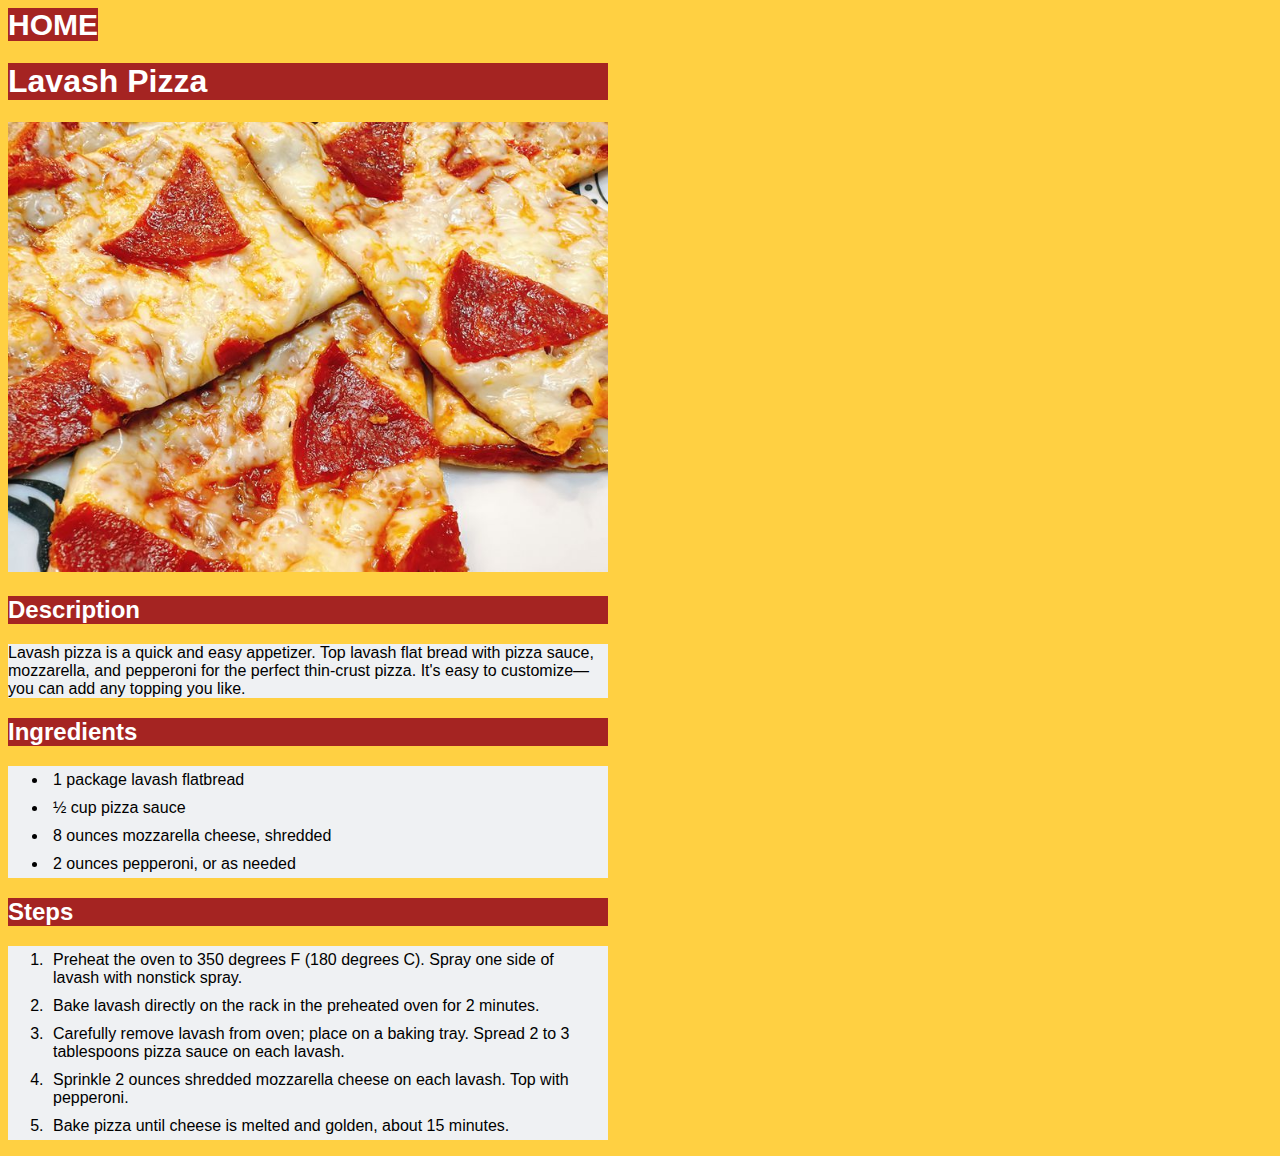
<file: recipes/lavash.html>
<!DOCTYPE html>
<html lang="en">
<head>
    <meta charset="UTF-8">
    <meta name="viewport" content="width=device-width, initial-scale=1.0">
    <title>Odin Recipes</title>
    <link rel="stylesheet" href="../styles.css">
</head>
<body>
    <a href="../index.html" id="home">Home</a>
    <h1>Lavash Pizza</h1>
    <img src="../images/lavash.jpg" alt="Picture of lavash pizza" width="600px">

    <h2>Description</h2>
    <p>Lavash pizza is a quick and easy appetizer. Top lavash flat bread with pizza sauce, mozzarella, and pepperoni for the perfect thin-crust pizza. It's easy to customize—you can add any topping you like.</p>

    <h2>Ingredients</h2>
    <ul>
        <li>1 package lavash flatbread</li>
        <li>½ cup pizza sauce</li>
        <li>8 ounces mozzarella cheese, shredded</li>
        <li>2 ounces pepperoni, or as needed</li>
    </ul>

    <h2>Steps</h2>
    <ol>
        <li>
            Preheat the oven to 350 degrees F (180 degrees C). Spray one side of lavash with nonstick spray.
        </li>
        <li>
            Bake lavash directly on the rack in the preheated oven for 2 minutes.
        </li>
        <li>
            Carefully remove lavash from oven; place on a baking tray. Spread 2 to 3 tablespoons pizza sauce on each lavash. 
        </li>
        <li>
            Sprinkle 2 ounces shredded mozzarella cheese on each lavash. Top with pepperoni.  
        </li>
        <li>
            Bake pizza until cheese is melted and golden, about 15 minutes. 
        </li>
    </ol>
</body>
</html>
</file>
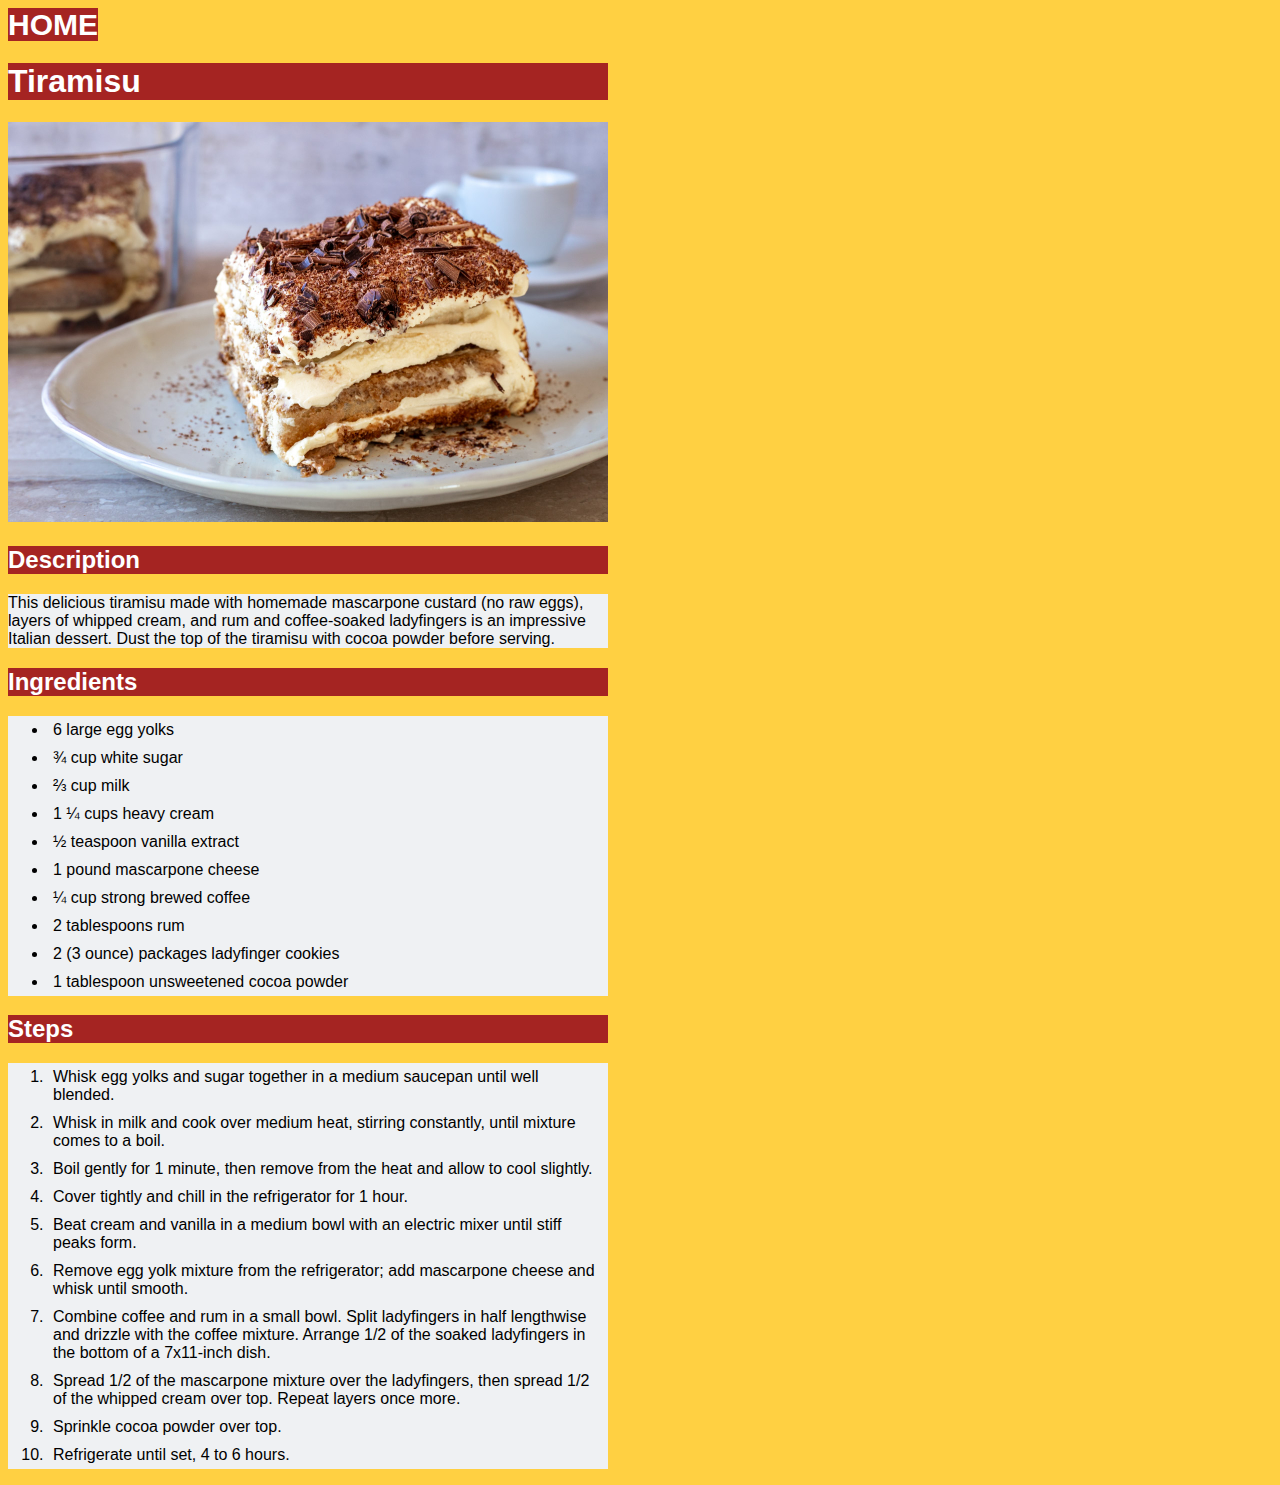
<file: recipes/tiramisu.html>
<!DOCTYPE html>
<html lang="en">
<head>
    <meta charset="UTF-8">
    <meta name="viewport" content="width=device-width, initial-scale=1.0">
    <title>Odin Recipes</title>
    <link rel="stylesheet" href="../styles.css">
</head>
<body>
    <a href="../index.html" id="home">Home</a>
    <h1>Tiramisu</h1>
    <img src="../images/tiramisu.jpg" alt="Picture of tiramisu dessert" width="600px">

    <h2>Description</h2>
    <p>This delicious tiramisu made with homemade mascarpone custard (no raw eggs), layers of whipped cream, and rum and coffee-soaked ladyfingers is an impressive Italian dessert. Dust the top of the tiramisu with cocoa powder before serving.</p>

    <h2>Ingredients</h2>
    <ul>
        <li>6 large egg yolks</li>
        <li>¾ cup white sugar</li>
        <li>⅔ cup milk</li>
        <li>1 ¼ cups heavy cream</li>
        <li>½ teaspoon vanilla extract</li>
        <li>1 pound mascarpone cheese</li>
        <li>¼ cup strong brewed coffee</li>
        <li>2 tablespoons rum</li>
        <li>2 (3 ounce) packages ladyfinger cookies</li>
        <li>1 tablespoon unsweetened cocoa powder</li>
    </ul>

    <h2>Steps</h2>
    <ol>
        <li>
            Whisk egg yolks and sugar together in a medium saucepan until well blended. 
        </li>
        <li>
            Whisk in milk and cook over medium heat, stirring constantly, until mixture comes to a boil. 
        </li>
        <li>
            Boil gently for 1 minute, then remove from the heat and allow to cool slightly. 
        </li>
        <li>
            Cover tightly and chill in the refrigerator for 1 hour. 
        </li>
        <li>
            Beat cream and vanilla in a medium bowl with an electric mixer until stiff peaks form. 
        </li>
        <li>
            Remove egg yolk mixture from the refrigerator; add mascarpone cheese and whisk until smooth. 
        </li>
        <li>
            Combine coffee and rum in a small bowl. Split ladyfingers in half lengthwise and drizzle with the coffee mixture. Arrange 1/2 of the soaked ladyfingers in the bottom of a 7x11-inch dish. 
        </li>
        <li>
            Spread 1/2 of the mascarpone mixture over the ladyfingers, then spread 1/2 of the whipped cream over top. Repeat layers once more. 
        </li>
        <li>
            Sprinkle cocoa powder over top.
        </li>
        <li>
            Refrigerate until set, 4 to 6 hours. 
        </li>
    </ol>
</body>
</html>
</file>
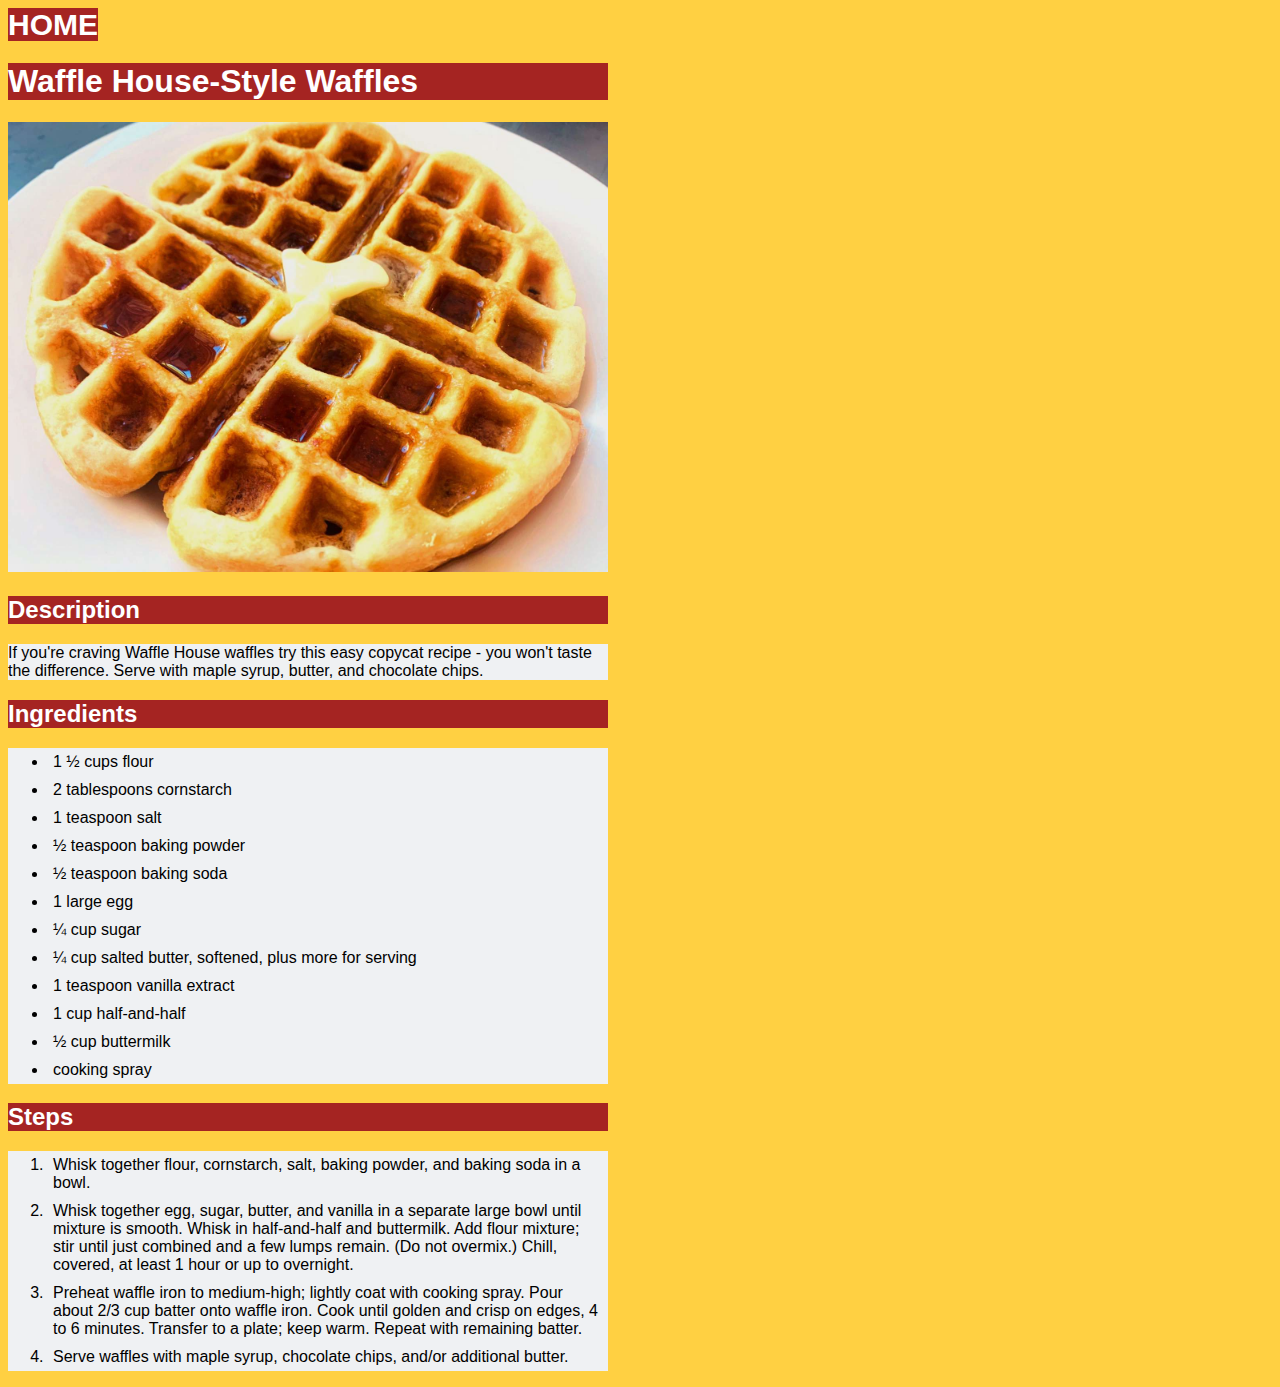
<file: recipes/waffles.html>
<!DOCTYPE html>
<html lang="en">
<head>
    <meta charset="UTF-8">
    <meta name="viewport" content="width=device-width, initial-scale=1.0">
    <title>Odin Recipes</title>
    <link rel="stylesheet" href="../styles.css">
</head>
<body>
    <a href="../index.html" id="home">Home</a>
    <h1>Waffle House-Style Waffles</h1>
    <img src="../images/waffles.jpeg" alt="Picture of waffles with butter" width="600px">

    <h2>Description</h2>
    <p>If you're craving Waffle House waffles try this easy copycat recipe - you won't taste the difference. Serve with maple syrup, butter, and chocolate chips.</p>

    <h2>Ingredients</h2>
    <ul>
        <li>1 ½ cups flour</li>
        <li>2 tablespoons cornstarch</li>
        <li>1 teaspoon salt</li>
        <li>½ teaspoon baking powder</li>
        <li>½ teaspoon baking soda</li>
        <li>1 large egg</li>
        <li>¼ cup sugar</li>
        <li>¼ cup salted butter, softened, plus more for serving</li>
        <li>1 teaspoon vanilla extract</li>
        <li>1 cup half-and-half</li>
        <li>½ cup buttermilk</li>
        <li>cooking spray</li>
    </ul>

    <h2>Steps</h2>
    <ol>
        <li>
            Whisk together flour, cornstarch, salt, baking powder, and baking soda in a bowl.
        </li>
        <li>
            Whisk together egg, sugar, butter, and vanilla in a separate large bowl until mixture is smooth. Whisk in half-and-half and buttermilk. Add flour mixture; stir until just combined and a few lumps remain. (Do not overmix.) Chill, covered, at least 1 hour or up to overnight.
        </li>
        <li>
            Preheat waffle iron to medium-high; lightly coat with cooking spray. Pour about 2/3 cup batter onto waffle iron. Cook until golden and crisp on edges, 4 to 6 minutes. Transfer to a plate; keep warm. Repeat with remaining batter. 
        </li>
        <li>
            Serve waffles with maple syrup, chocolate chips, and/or additional butter. 
        </li>
    </ol>
</body>
</html>
</file>
<file: styles.css>
body {
    background-color: #ffd042;
    max-width: 600px;
    font-family: Verdana, Tahoma, sans-serif;
}

ul, ol, p{
    background-color: #EFF1F3;
}

h1, h2{
    background-color: #A52422;
    color: white;
}

#menu {
    background-color: #A52422;
    text-transform: uppercase;
    list-style-type: none;
}

#main {
    text-align: center;
    font-size: 48px;
    text-transform: uppercase;
}

li {
    padding: 5px;
}

#home {
    text-transform: uppercase;
    font-weight: bold;
    font-size: 30px;
    color: #ffffff;
    max-width: 50px;
    background-color: #A52422;
    text-decoration: none;
}

#home:hover, .recipe:hover{
    color: rgb(190, 190, 190);
    transition-duration: 500ms;
}

.recipe {
    color: white;
    text-decoration: none;
}
</file>
